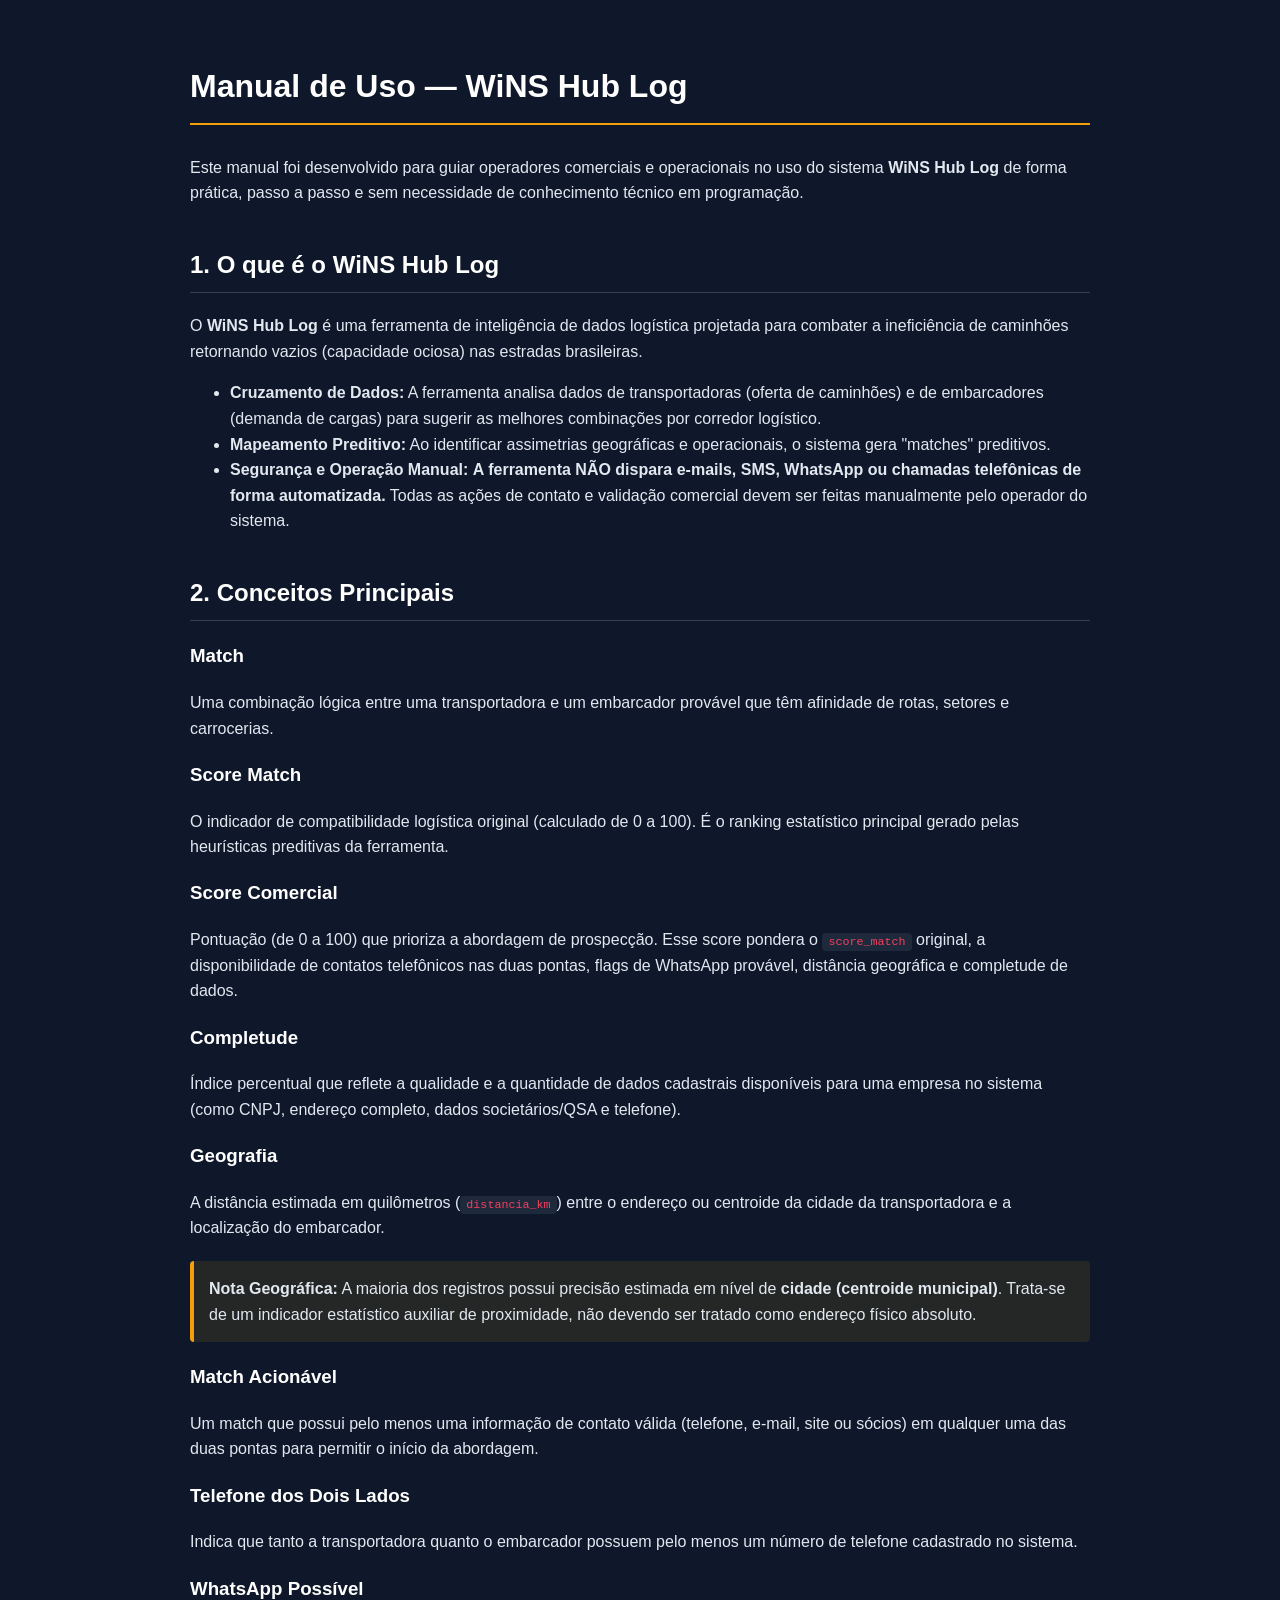
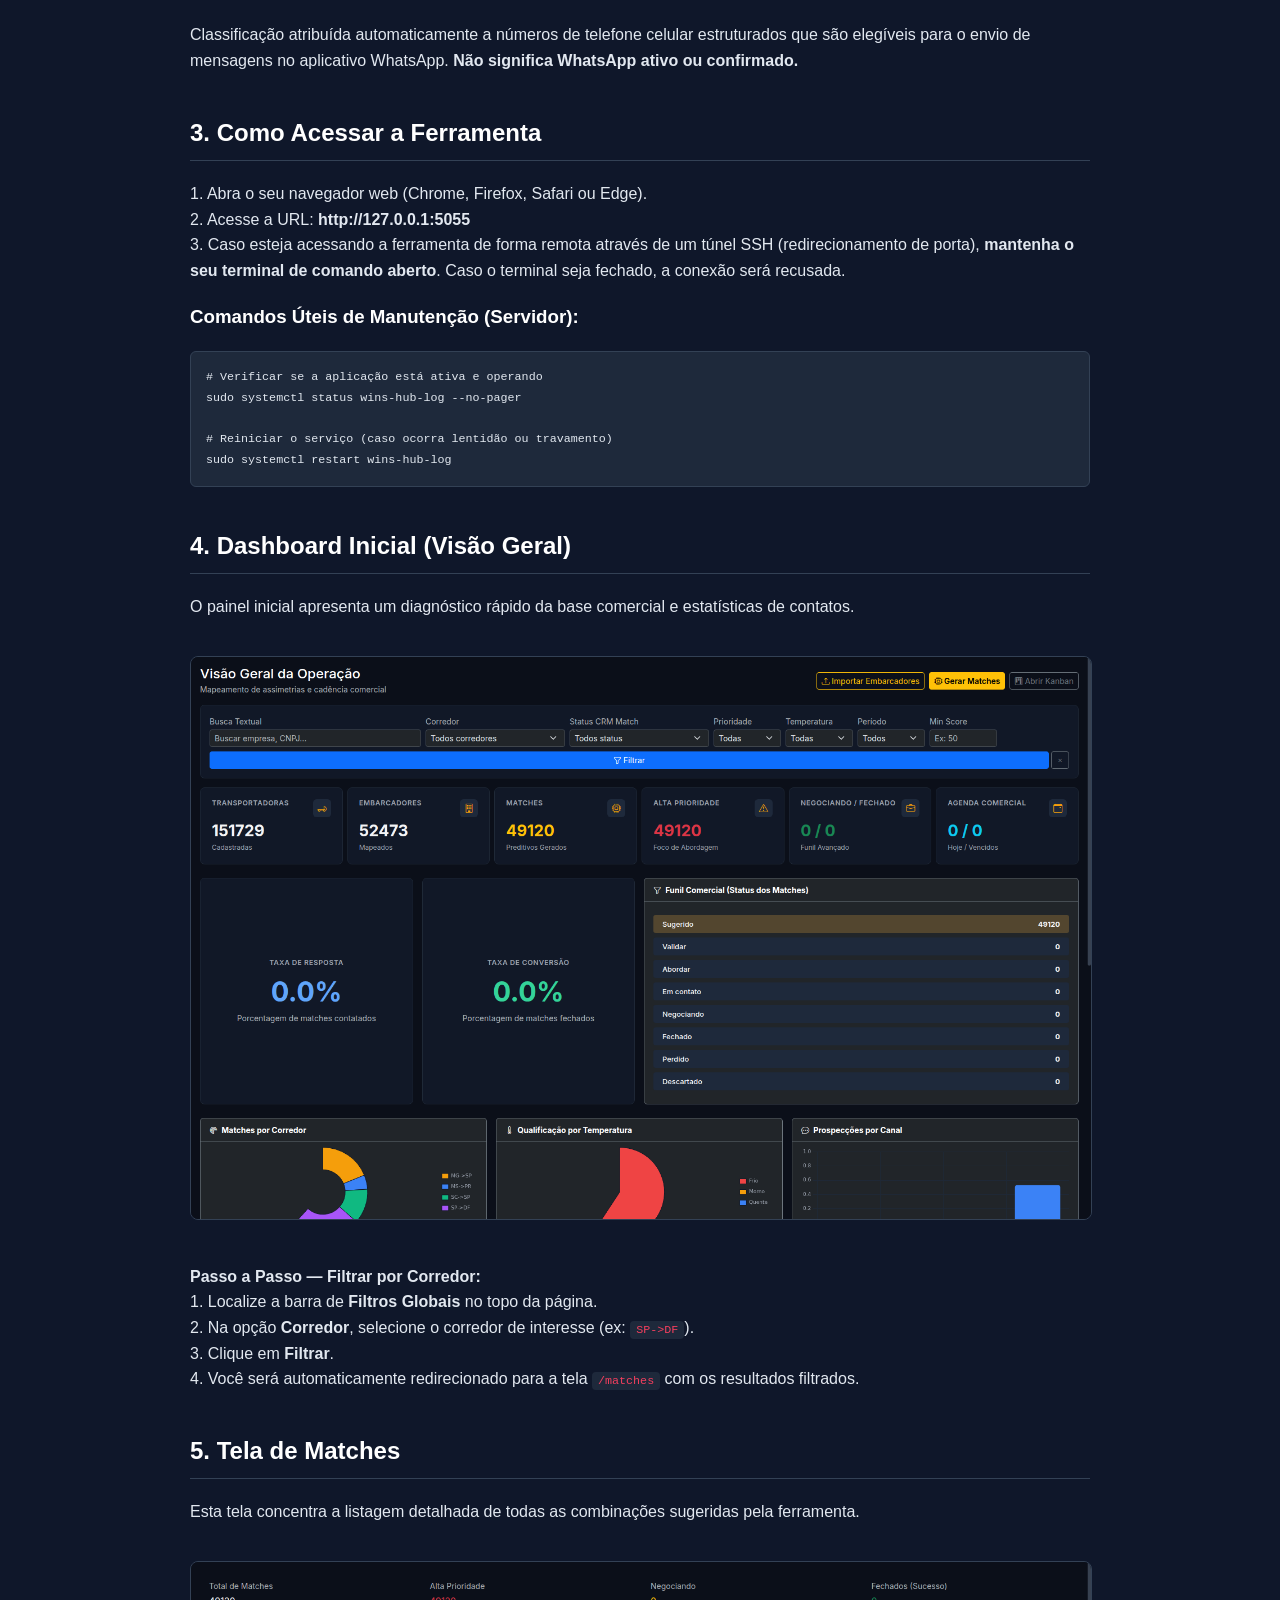
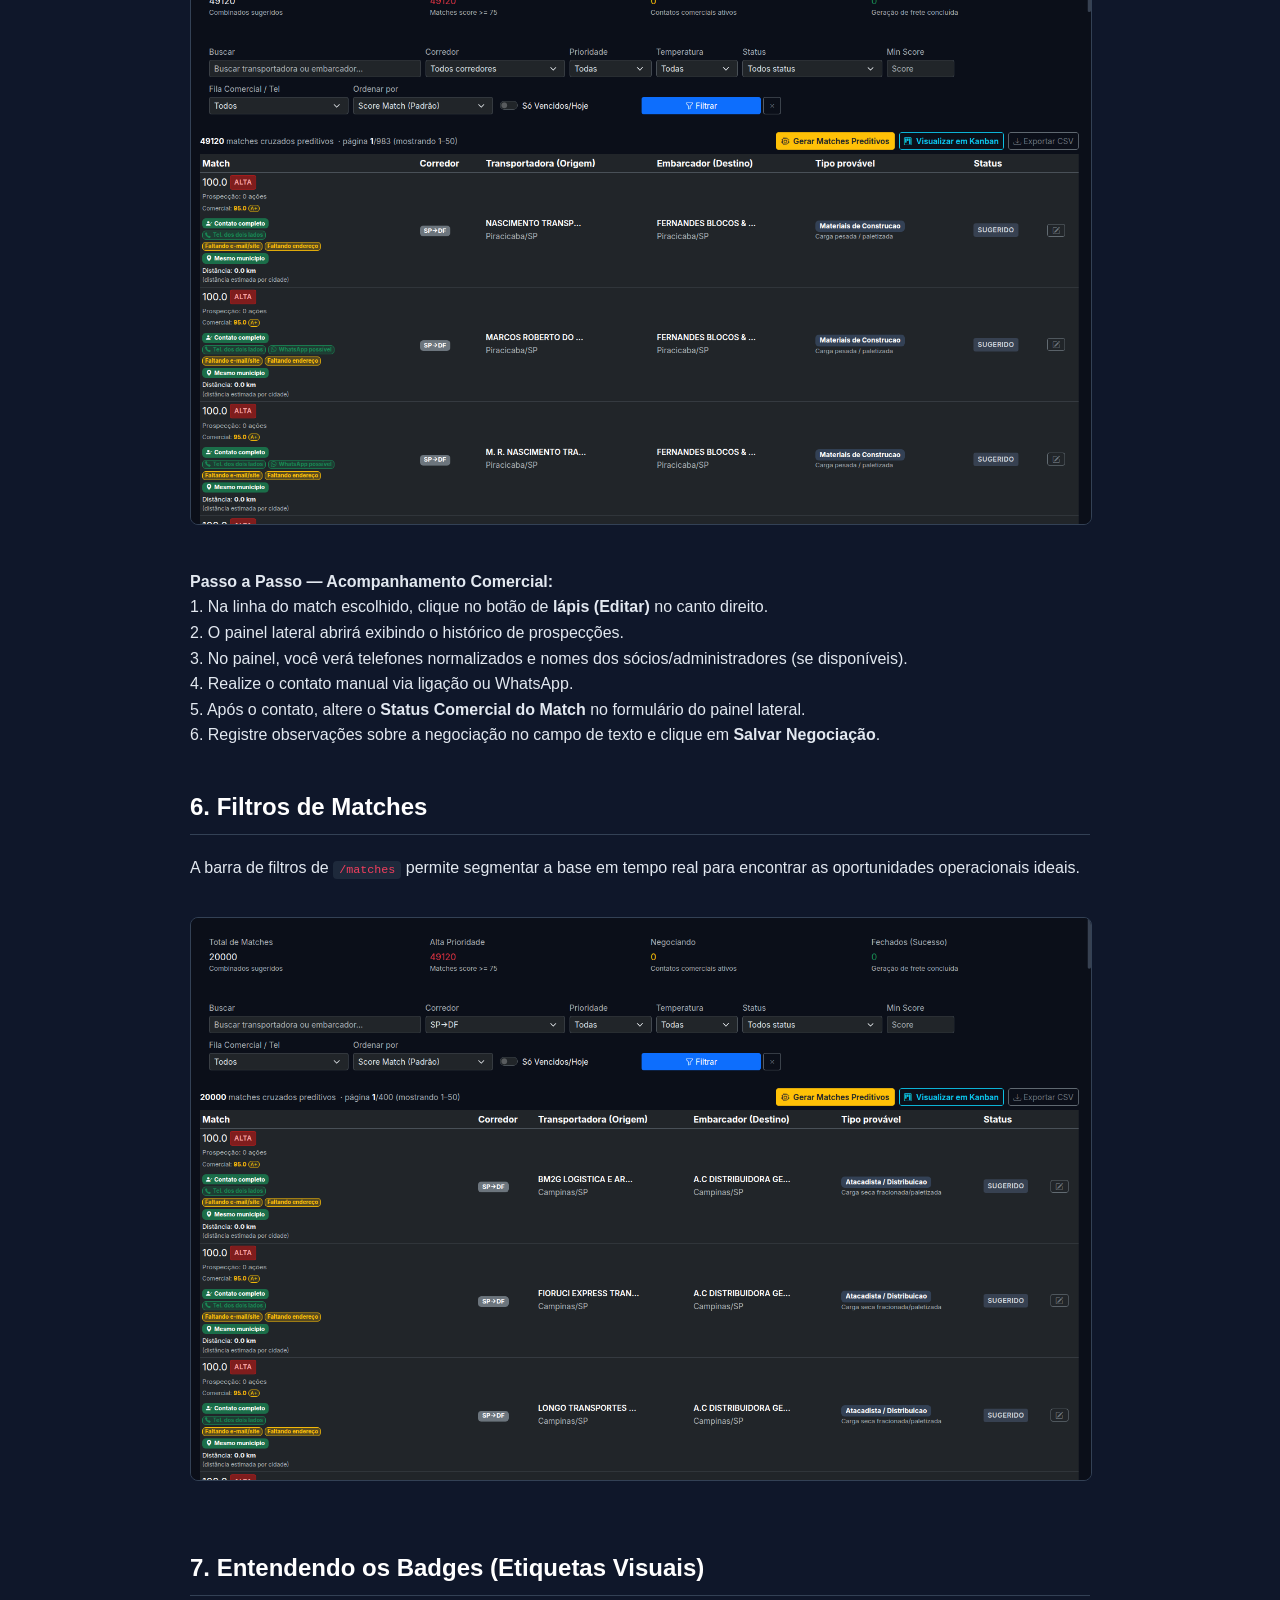
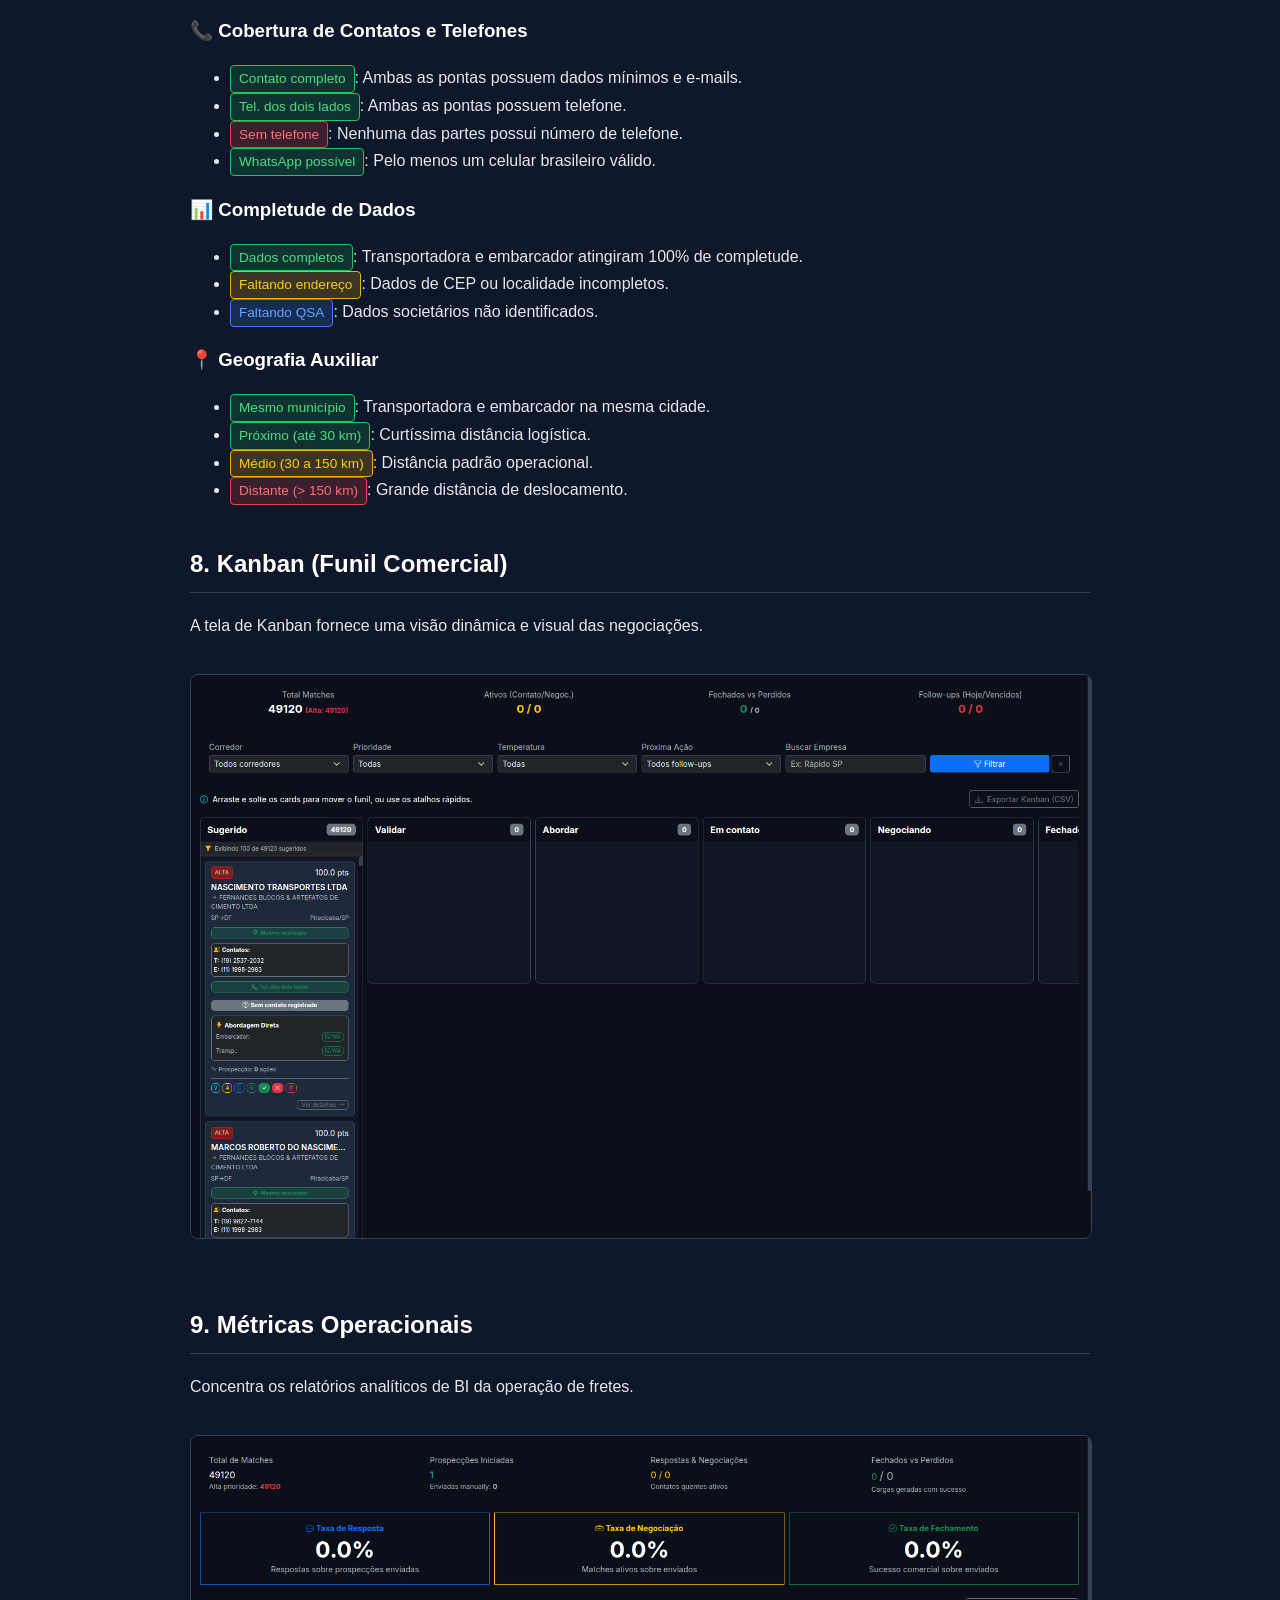
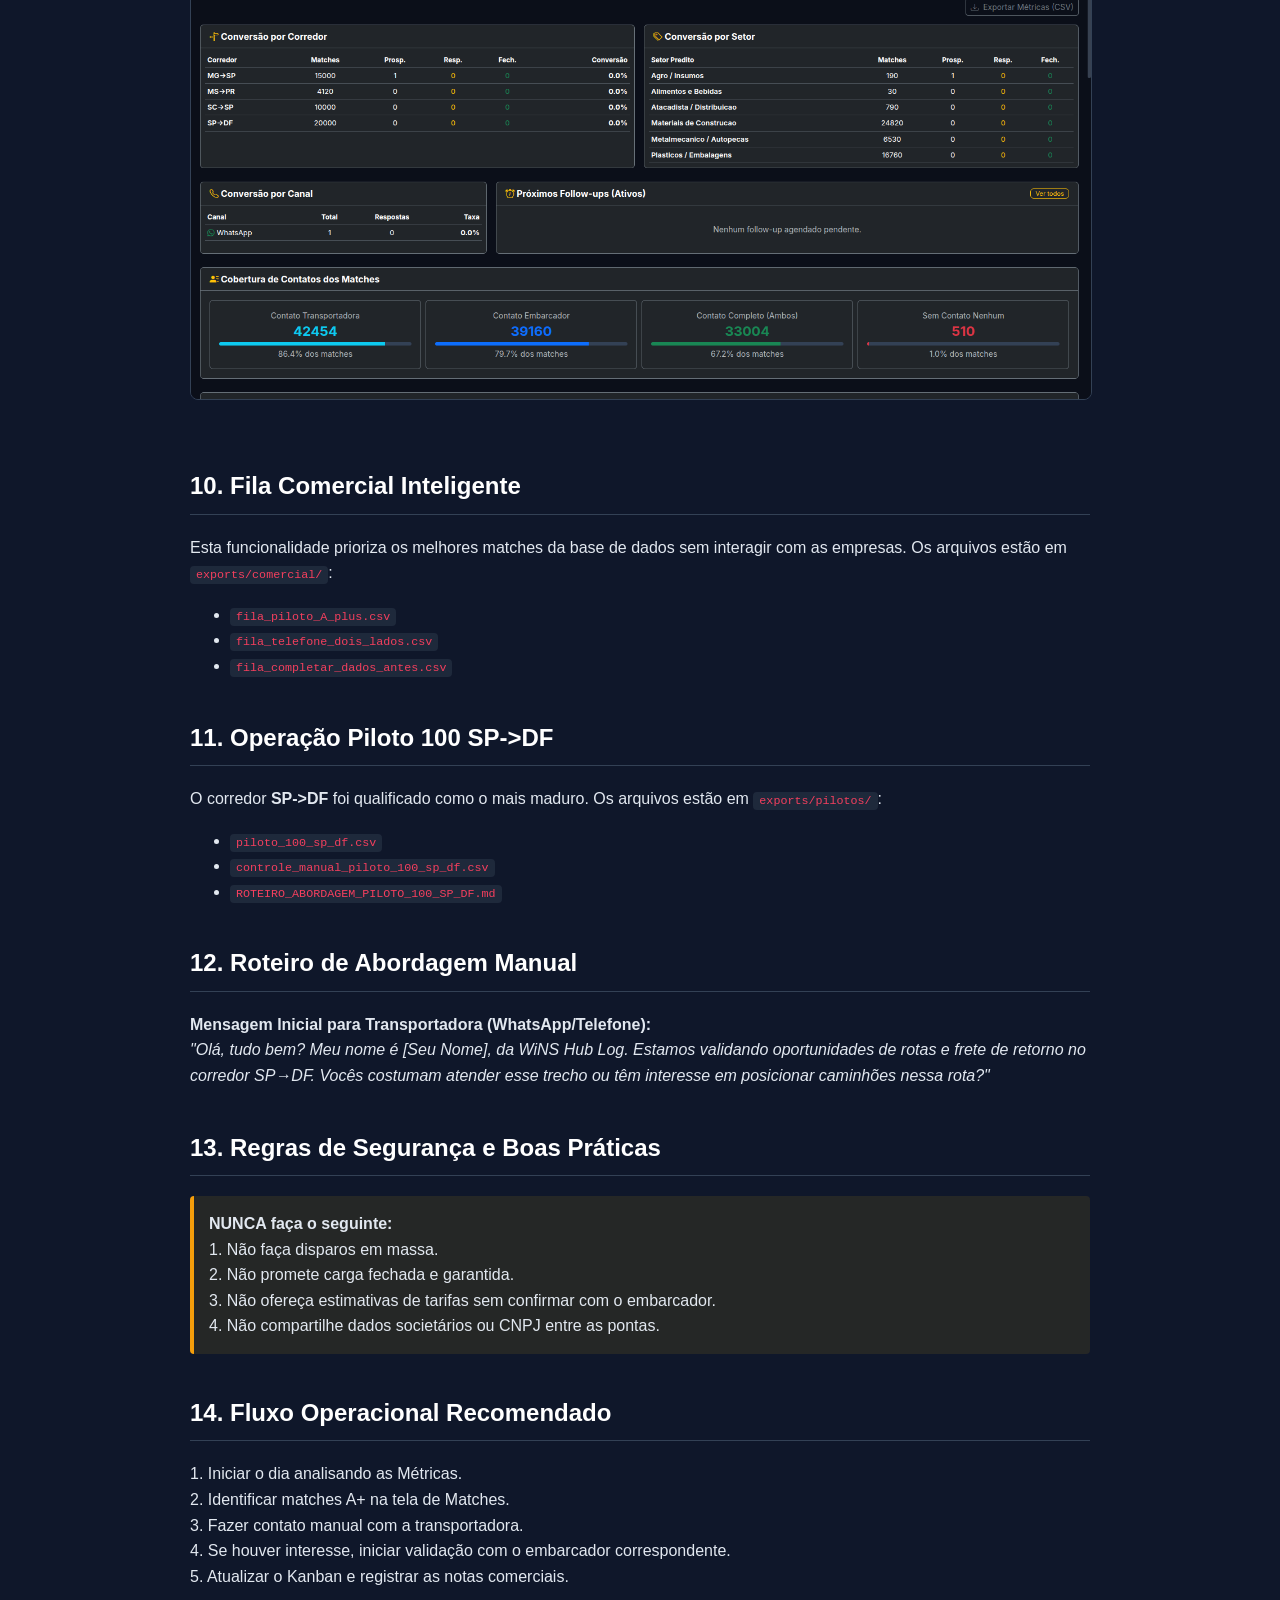
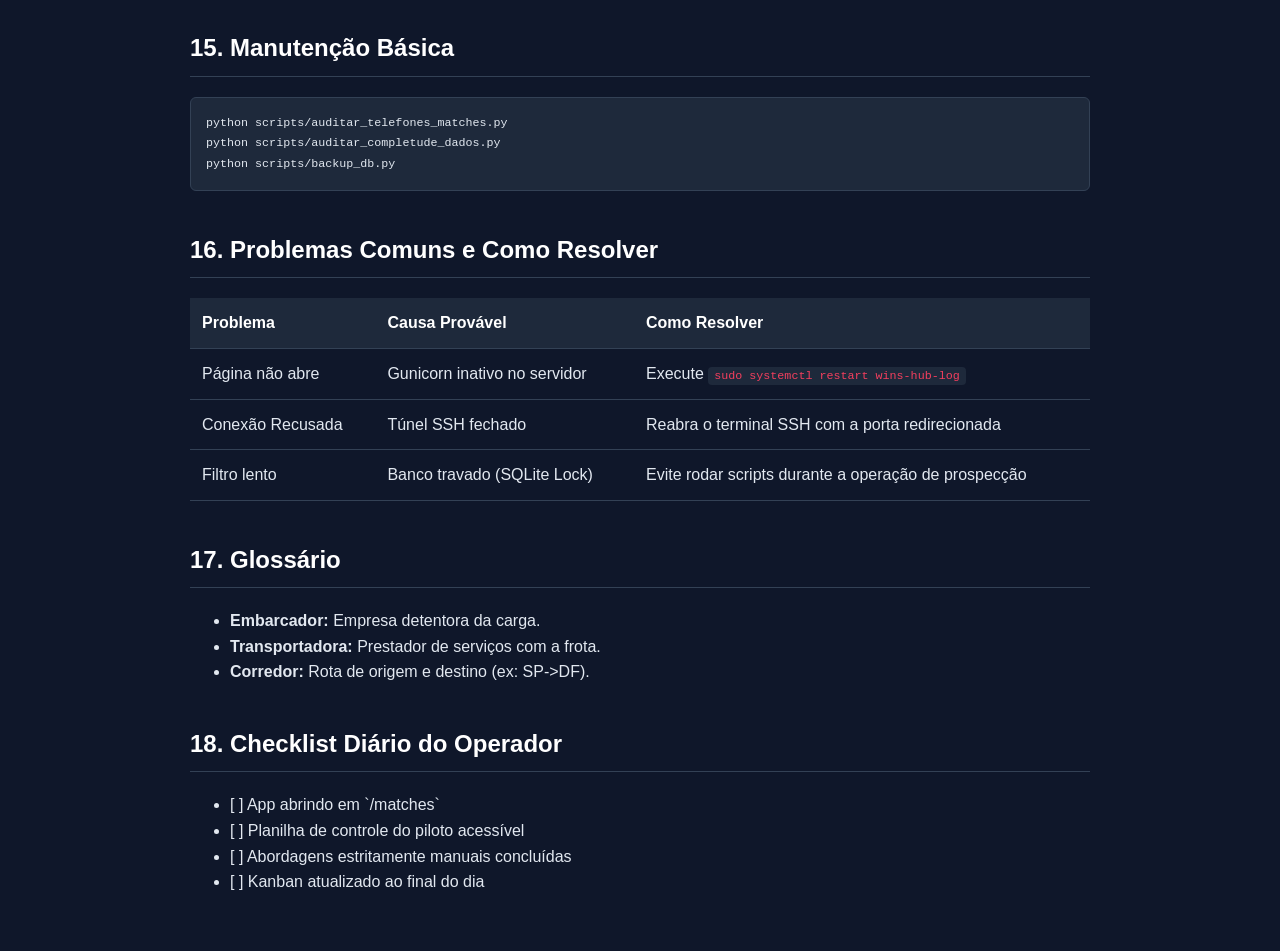
<file: docs/MANUAL_USO_WINS_HUB_LOG.html>
<!DOCTYPE html>
<html lang="pt-BR">
<head>
  <meta charset="UTF-8">
  <meta name="viewport" content="width=device-width, initial-scale=1.0">
  <title>Manual de Uso — WiNS Hub Log</title>
  <style>
    :root {
      --bg-color: #0f172a;
      --card-bg: #1e293b;
      --text-color: #e2e8f0;
      --text-muted: #94a3b8;
      --primary: #f59e0b;
      --primary-hover: #d97706;
      --border-color: #334155;
      --font-family: 'Inter', -apple-system, BlinkMacSystemFont, "Segoe UI", Roboto, sans-serif;
    }
    body {
      background-color: var(--bg-color);
      color: var(--text-color);
      font-family: var(--font-family);
      line-height: 1.6;
      margin: 0;
      padding: 0;
    }
    .container {
      max-width: 900px;
      margin: 0 auto;
      padding: 40px 20px;
    }
    h1, h2, h3, h4 {
      color: #ffffff;
      font-weight: 600;
    }
    h1 {
      border-bottom: 2px solid var(--primary);
      padding-bottom: 10px;
      margin-bottom: 30px;
    }
    h2 {
      border-bottom: 1px solid var(--border-color);
      padding-bottom: 8px;
      margin-top: 40px;
      margin-bottom: 20px;
    }
    a {
      color: var(--primary);
      text-decoration: none;
    }
    a:hover {
      text-decoration: underline;
    }
    code {
      background-color: var(--card-bg);
      padding: 2px 6px;
      border-radius: 4px;
      font-family: monospace;
      font-size: 0.9em;
      color: #f43f5e;
    }
    pre {
      background-color: var(--card-bg);
      padding: 15px;
      border-radius: 6px;
      overflow-x: auto;
      border: 1px solid var(--border-color);
    }
    pre code {
      background-color: transparent;
      padding: 0;
      color: var(--text-color);
    }
    img {
      max-width: 100%;
      height: auto;
      border-radius: 8px;
      border: 1px solid var(--border-color);
      margin: 20px 0;
    }
    table {
      width: 100%;
      border-collapse: collapse;
      margin: 20px 0;
    }
    th, td {
      padding: 12px;
      text-align: left;
      border-bottom: 1px solid var(--border-color);
    }
    th {
      background-color: var(--card-bg);
      color: #ffffff;
    }
    .badge {
      display: inline-block;
      padding: 2px 8px;
      border-radius: 4px;
      font-size: 0.85em;
      font-weight: 500;
    }
    .badge-success { background-color: rgba(22, 163, 74, 0.2); color: #4ade80; border: 1px solid #22c55e; }
    .badge-warning { background-color: rgba(234, 179, 8, 0.2); color: #facc15; border: 1px solid #eab308; }
    .badge-danger { background-color: rgba(239, 68, 68, 0.2); color: #f87171; border: 1px solid #ef4444; }
    .badge-info { background-color: rgba(59, 130, 246, 0.2); color: #60a5fa; border: 1px solid #3b82f6; }
    .alert-warning {
      background-color: rgba(234, 179, 8, 0.1);
      border-left: 4px solid var(--primary);
      padding: 15px;
      border-radius: 4px;
      margin: 20px 0;
    }
    .alert-warning p {
      margin: 0;
    }
  </style>
</head>
<body>
  <div class="container">
    <h1>Manual de Uso — WiNS Hub Log</h1>
    <p>Este manual foi desenvolvido para guiar operadores comerciais e operacionais no uso do sistema <strong>WiNS Hub Log</strong> de forma prática, passo a passo e sem necessidade de conhecimento técnico em programação.</p>

    <h2>1. O que é o WiNS Hub Log</h2>
    <p>O <strong>WiNS Hub Log</strong> é uma ferramenta de inteligência de dados logística projetada para combater a ineficiência de caminhões retornando vazios (capacidade ociosa) nas estradas brasileiras.</p>
    <ul>
      <li><strong>Cruzamento de Dados:</strong> A ferramenta analisa dados de transportadoras (oferta de caminhões) e de embarcadores (demanda de cargas) para sugerir as melhores combinações por corredor logístico.</li>
      <li><strong>Mapeamento Preditivo:</strong> Ao identificar assimetrias geográficas e operacionais, o sistema gera "matches" preditivos.</li>
      <li><strong>Segurança e Operação Manual:</strong> <strong>A ferramenta NÃO dispara e-mails, SMS, WhatsApp ou chamadas telefônicas de forma automatizada.</strong> Todas as ações de contato e validação comercial devem ser feitas manualmente pelo operador do sistema.</li>
    </ul>

    <h2>2. Conceitos Principais</h2>
    <h3>Match</h3>
    <p>Uma combinação lógica entre uma transportadora e um embarcador provável que têm afinidade de rotas, setores e carrocerias.</p>

    <h3>Score Match</h3>
    <p>O indicador de compatibilidade logística original (calculado de 0 a 100). É o ranking estatístico principal gerado pelas heurísticas preditivas da ferramenta.</p>

    <h3>Score Comercial</h3>
    <p>Pontuação (de 0 a 100) que prioriza a abordagem de prospecção. Esse score pondera o <code>score_match</code> original, a disponibilidade de contatos telefônicos nas duas pontas, flags de WhatsApp provável, distância geográfica e completude de dados.</p>

    <h3>Completude</h3>
    <p>Índice percentual que reflete a qualidade e a quantidade de dados cadastrais disponíveis para uma empresa no sistema (como CNPJ, endereço completo, dados societários/QSA e telefone).</p>

    <h3>Geografia</h3>
    <p>A distância estimada em quilômetros (<code>distancia_km</code>) entre o endereço ou centroide da cidade da transportadora e a localização do embarcador.</p>
    <div class="alert-warning">
      <p><strong>Nota Geográfica:</strong> A maioria dos registros possui precisão estimada em nível de <strong>cidade (centroide municipal)</strong>. Trata-se de um indicador estatístico auxiliar de proximidade, não devendo ser tratado como endereço físico absoluto.</p>
    </div>

    <h3>Match Acionável</h3>
    <p>Um match que possui pelo menos uma informação de contato válida (telefone, e-mail, site ou sócios) em qualquer uma das duas pontas para permitir o início da abordagem.</p>

    <h3>Telefone dos Dois Lados</h3>
    <p>Indica que tanto a transportadora quanto o embarcador possuem pelo menos um número de telefone cadastrado no sistema.</p>

    <h3>WhatsApp Possível</h3>
    <p>Classificação atribuída automaticamente a números de telefone celular estruturados que são elegíveis para o envio de mensagens no aplicativo WhatsApp. <strong>Não significa WhatsApp ativo ou confirmado.</strong></p>

    <h2>3. Como Acessar a Ferramenta</h2>
    <p>1. Abra o seu navegador web (Chrome, Firefox, Safari ou Edge).<br>
    2. Acesse a URL: <strong>http://127.0.0.1:5055</strong><br>
    3. Caso esteja acessando a ferramenta de forma remota através de um túnel SSH (redirecionamento de porta), <strong>mantenha o seu terminal de comando aberto</strong>. Caso o terminal seja fechado, a conexão será recusada.</p>

    <h3>Comandos Úteis de Manutenção (Servidor):</h3>
    <pre><code># Verificar se a aplicação está ativa e operando
sudo systemctl status wins-hub-log --no-pager

# Reiniciar o serviço (caso ocorra lentidão ou travamento)
sudo systemctl restart wins-hub-log</code></pre>

    <h2>4. Dashboard Inicial (Visão Geral)</h2>
    <p>O painel inicial apresenta um diagnóstico rápido da base comercial e estatísticas de contatos.</p>
    <img src="manual/img/01_dashboard.png" alt="Dashboard Inicial">
    <p><strong>Passo a Passo — Filtrar por Corredor:</strong><br>
    1. Localize a barra de <strong>Filtros Globais</strong> no topo da página.<br>
    2. Na opção <strong>Corredor</strong>, selecione o corredor de interesse (ex: <code>SP->DF</code>).<br>
    3. Clique em <strong>Filtrar</strong>.<br>
    4. Você será automaticamente redirecionado para a tela <code>/matches</code> com os resultados filtrados.</p>

    <h2>5. Tela de Matches</h2>
    <p>Esta tela concentra a listagem detalhada de todas as combinações sugeridas pela ferramenta.</p>
    <img src="manual/img/02_matches.png" alt="Tela de Matches">
    <p><strong>Passo a Passo — Acompanhamento Comercial:</strong><br>
    1. Na linha do match escolhido, clique no botão de <strong>lápis (Editar)</strong> no canto direito.<br>
    2. O painel lateral abrirá exibindo o histórico de prospecções.<br>
    3. No painel, você verá telefones normalizados e nomes dos sócios/administradores (se disponíveis).<br>
    4. Realize o contato manual via ligação ou WhatsApp.<br>
    5. Após o contato, altere o <strong>Status Comercial do Match</strong> no formulário do painel lateral.<br>
    6. Registre observações sobre a negociação no campo de texto e clique em <strong>Salvar Negociação</strong>.</p>

    <h2>6. Filtros de Matches</h2>
    <p>A barra de filtros de <code>/matches</code> permite segmentar a base em tempo real para encontrar as oportunidades operacionais ideais.</p>
    <img src="manual/img/03_matches_sp_df.png" alt="Matches Filtrados SP->DF">

    <h2>7. Entendendo os Badges (Etiquetas Visuais)</h2>
    <h3>📞 Cobertura de Contatos e Telefones</h3>
    <ul>
      <li><span class="badge badge-success">Contato completo</span>: Ambas as pontas possuem dados mínimos e e-mails.</li>
      <li><span class="badge badge-success">Tel. dos dois lados</span>: Ambas as pontas possuem telefone.</li>
      <li><span class="badge badge-danger">Sem telefone</span>: Nenhuma das partes possui número de telefone.</li>
      <li><span class="badge badge-success">WhatsApp possível</span>: Pelo menos um celular brasileiro válido.</li>
    </ul>

    <h3>📊 Completude de Dados</h3>
    <ul>
      <li><span class="badge badge-success">Dados completos</span>: Transportadora e embarcador atingiram 100% de completude.</li>
      <li><span class="badge badge-warning">Faltando endereço</span>: Dados de CEP ou localidade incompletos.</li>
      <li><span class="badge badge-info">Faltando QSA</span>: Dados societários não identificados.</li>
    </ul>

    <h3>📍 Geografia Auxiliar</h3>
    <ul>
      <li><span class="badge badge-success">Mesmo município</span>: Transportadora e embarcador na mesma cidade.</li>
      <li><span class="badge badge-success">Próximo (até 30 km)</span>: Curtíssima distância logística.</li>
      <li><span class="badge badge-warning">Médio (30 a 150 km)</span>: Distância padrão operacional.</li>
      <li><span class="badge badge-danger">Distante (&gt; 150 km)</span>: Grande distância de deslocamento.</li>
    </ul>

    <h2>8. Kanban (Funil Comercial)</h2>
    <p>A tela de Kanban fornece uma visão dinâmica e visual das negociações.</p>
    <img src="manual/img/04_kanban.png" alt="Quadro Kanban">

    <h2>9. Métricas Operacionais</h2>
    <p>Concentra os relatórios analíticos de BI da operação de fretes.</p>
    <img src="manual/img/05_metricas.png" alt="Relatórios de Métricas">

    <h2>10. Fila Comercial Inteligente</h2>
    <p>Esta funcionalidade prioriza os melhores matches da base de dados sem interagir com as empresas. Os arquivos estão em <code>exports/comercial/</code>:</p>
    <ul>
      <li><code>fila_piloto_A_plus.csv</code></li>
      <li><code>fila_telefone_dois_lados.csv</code></li>
      <li><code>fila_completar_dados_antes.csv</code></li>
    </ul>

    <h2>11. Operação Piloto 100 SP->DF</h2>
    <p>O corredor <strong>SP->DF</strong> foi qualificado como o mais maduro. Os arquivos estão em <code>exports/pilotos/</code>:</p>
    <ul>
      <li><code>piloto_100_sp_df.csv</code></li>
      <li><code>controle_manual_piloto_100_sp_df.csv</code></li>
      <li><code>ROTEIRO_ABORDAGEM_PILOTO_100_SP_DF.md</code></li>
    </ul>

    <h2>12. Roteiro de Abordagem Manual</h2>
    <p><strong>Mensagem Inicial para Transportadora (WhatsApp/Telefone):</strong><br>
    <em>"Olá, tudo bem? Meu nome é [Seu Nome], da WiNS Hub Log. Estamos validando oportunidades de rotas e frete de retorno no corredor SP→DF. Vocês costumam atender esse trecho ou têm interesse em posicionar caminhões nessa rota?"</em></p>

    <h2>13. Regras de Segurança e Boas Práticas</h2>
    <div class="alert-warning">
      <p><strong>NUNCA faça o seguinte:</strong><br>
      1. Não faça disparos em massa.<br>
      2. Não promete carga fechada e garantida.<br>
      3. Não ofereça estimativas de tarifas sem confirmar com o embarcador.<br>
      4. Não compartilhe dados societários ou CNPJ entre as pontas.</p>
    </div>

    <h2>14. Fluxo Operacional Recomendado</h2>
    <p>1. Iniciar o dia analisando as Métricas.<br>
    2. Identificar matches A+ na tela de Matches.<br>
    3. Fazer contato manual com a transportadora.<br>
    4. Se houver interesse, iniciar validação com o embarcador correspondente.<br>
    5. Atualizar o Kanban e registrar as notas comerciais.</p>

    <h2>15. Manutenção Básica</h2>
    <pre><code>python scripts/auditar_telefones_matches.py
python scripts/auditar_completude_dados.py
python scripts/backup_db.py</code></pre>

    <h2>16. Problemas Comuns e Como Resolver</h2>
    <table>
      <thead>
        <tr>
          <th>Problema</th>
          <th>Causa Provável</th>
          <th>Como Resolver</th>
        </tr>
      </thead>
      <tbody>
        <tr>
          <td>Página não abre</td>
          <td>Gunicorn inativo no servidor</td>
          <td>Execute <code>sudo systemctl restart wins-hub-log</code></td>
        </tr>
        <tr>
          <td>Conexão Recusada</td>
          <td>Túnel SSH fechado</td>
          <td>Reabra o terminal SSH com a porta redirecionada</td>
        </tr>
        <tr>
          <td>Filtro lento</td>
          <td>Banco travado (SQLite Lock)</td>
          <td>Evite rodar scripts durante a operação de prospecção</td>
        </tr>
      </tbody>
    </table>

    <h2>17. Glossário</h2>
    <ul>
      <li><strong>Embarcador:</strong> Empresa detentora da carga.</li>
      <li><strong>Transportadora:</strong> Prestador de serviços com a frota.</li>
      <li><strong>Corredor:</strong> Rota de origem e destino (ex: SP->DF).</li>
    </ul>

    <h2>18. Checklist Diário do Operador</h2>
    <ul>
      <li>[ ] App abrindo em `/matches`</li>
      <li>[ ] Planilha de controle do piloto acessível</li>
      <li>[ ] Abordagens estritamente manuais concluídas</li>
      <li>[ ] Kanban atualizado ao final do dia</li>
    </ul>
  </div>
</body>
</html>
</file>
